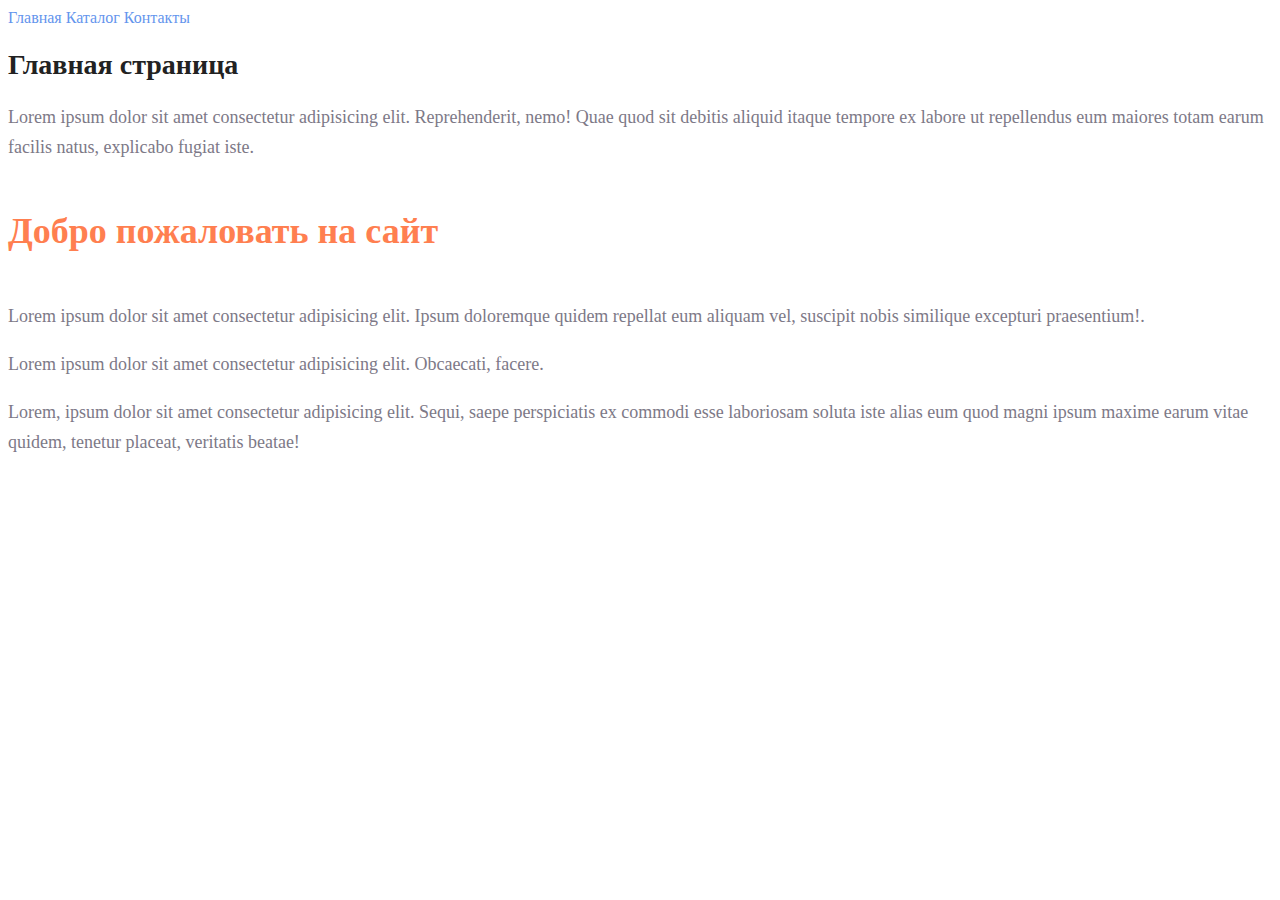
<file: index.html>
<!DOCTYPE html>
<html lang="en">

<head>
    <meta charset="UTF-8" />
    <meta http-equiv="X-UA-Compatible" content="IE=edge" />
    <meta name="viewport" content="width=device-width, initial-scale=1.0" />
    <link rel="stylesheet" href="./style.css" />
    <title>Document</title>
</head>

<body>
    <a class="links" href="./index.html">Главная</a>
    <a class="links" href="./catalog/catalog.html">Каталог</a>
    <a class="links" href="./contacts.html">Контакты</a>
    <h1 class="headers">Главная страница</h1>
    </nav>
    <p class="paragr">
        Lorem ipsum dolor sit amet consectetur adipisicing elit. Reprehenderit, nemo! Quae quod sit debitis aliquid itaque tempore ex labore ut repellendus eum maiores totam earum facilis natus, explicabo fugiat iste.
    </p>
    <h2 class="zogolovok2">Добро пожаловать на сайт</h2>
    <p class="paragr">
        Lorem ipsum dolor sit amet consectetur adipisicing elit. Ipsum doloremque quidem repellat eum aliquam vel, suscipit nobis similique excepturi praesentium!.
    </p>
    <p class="paragr">
        Lorem ipsum dolor sit amet consectetur adipisicing elit. Obcaecati, facere.
    </p>
    <p class="paragr">
        Lorem, ipsum dolor sit amet consectetur adipisicing elit. Sequi, saepe perspiciatis ex commodi esse laboriosam soluta iste alias eum quod magni ipsum maxime earum vitae quidem, tenetur placeat, veritatis beatae!
    </p>


</html>
</file>
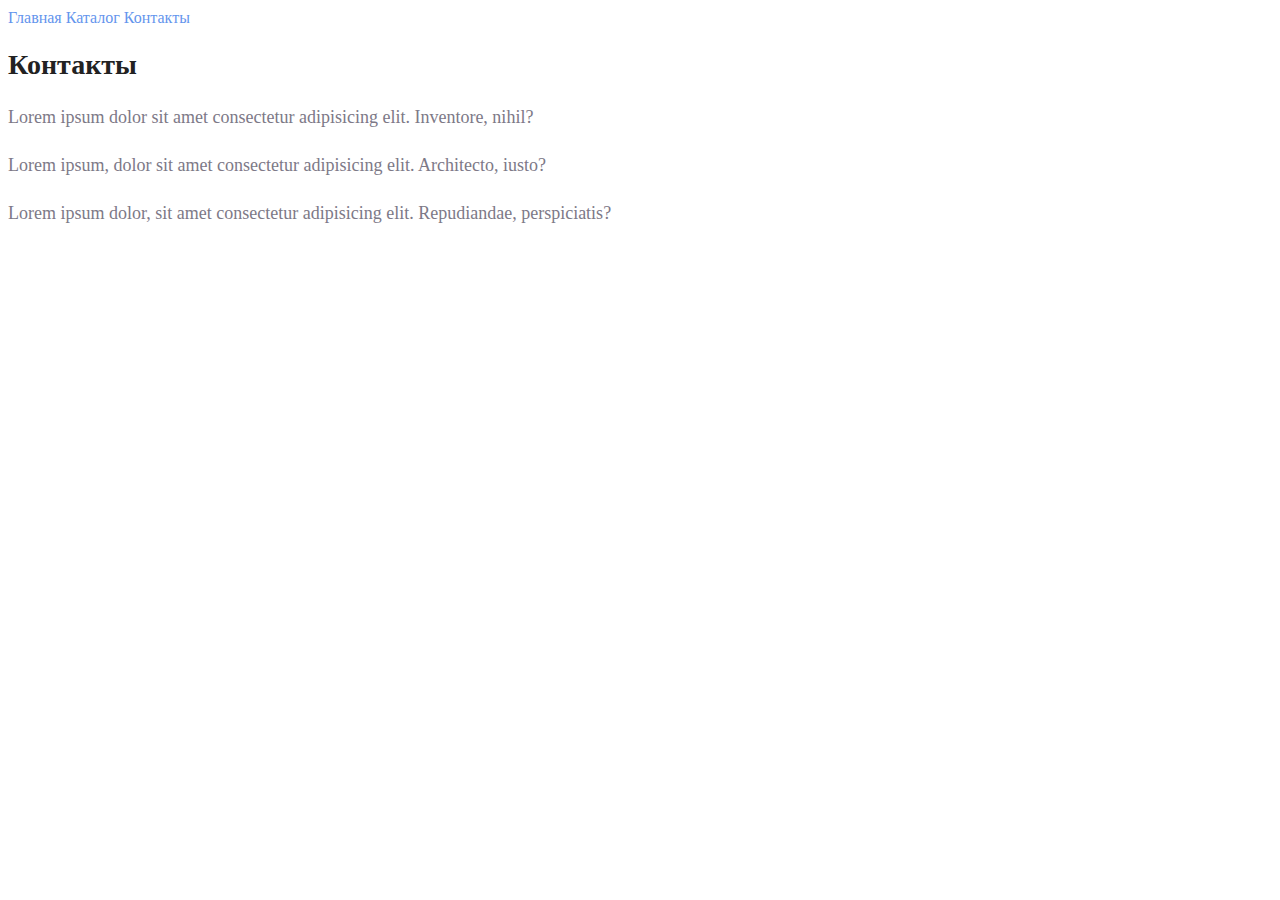
<file: contacts.html>
<!DOCTYPE html>
<html lang="en">

<head>
    <meta charset="UTF-8" />
    <meta name="viewport" content="width=device-width, initial-scale=1.0" />
    <link rel="stylesheet" href="./style.css">
    <title>Document</title>

</head>

<body>
    <a class="links" href="./index.html">Главная</a>
    <a class="links" href="./catalog/catalog.html">Каталог</a>
    <a class="links" href="./contacts.html">Контакты</a>
    <h1 class="headers">Контакты</h1>
    <nav>
        <p class="paragr">
            Lorem ipsum dolor sit amet consectetur adipisicing elit. Inventore, nihil?
        </p>
        <p class="paragr">
            Lorem ipsum, dolor sit amet consectetur adipisicing elit. Architecto, iusto?
        </p>
        <p class="paragr">
            Lorem ipsum dolor, sit amet consectetur adipisicing elit. Repudiandae, perspiciatis?
        </p>
</body>

</html>
</file>
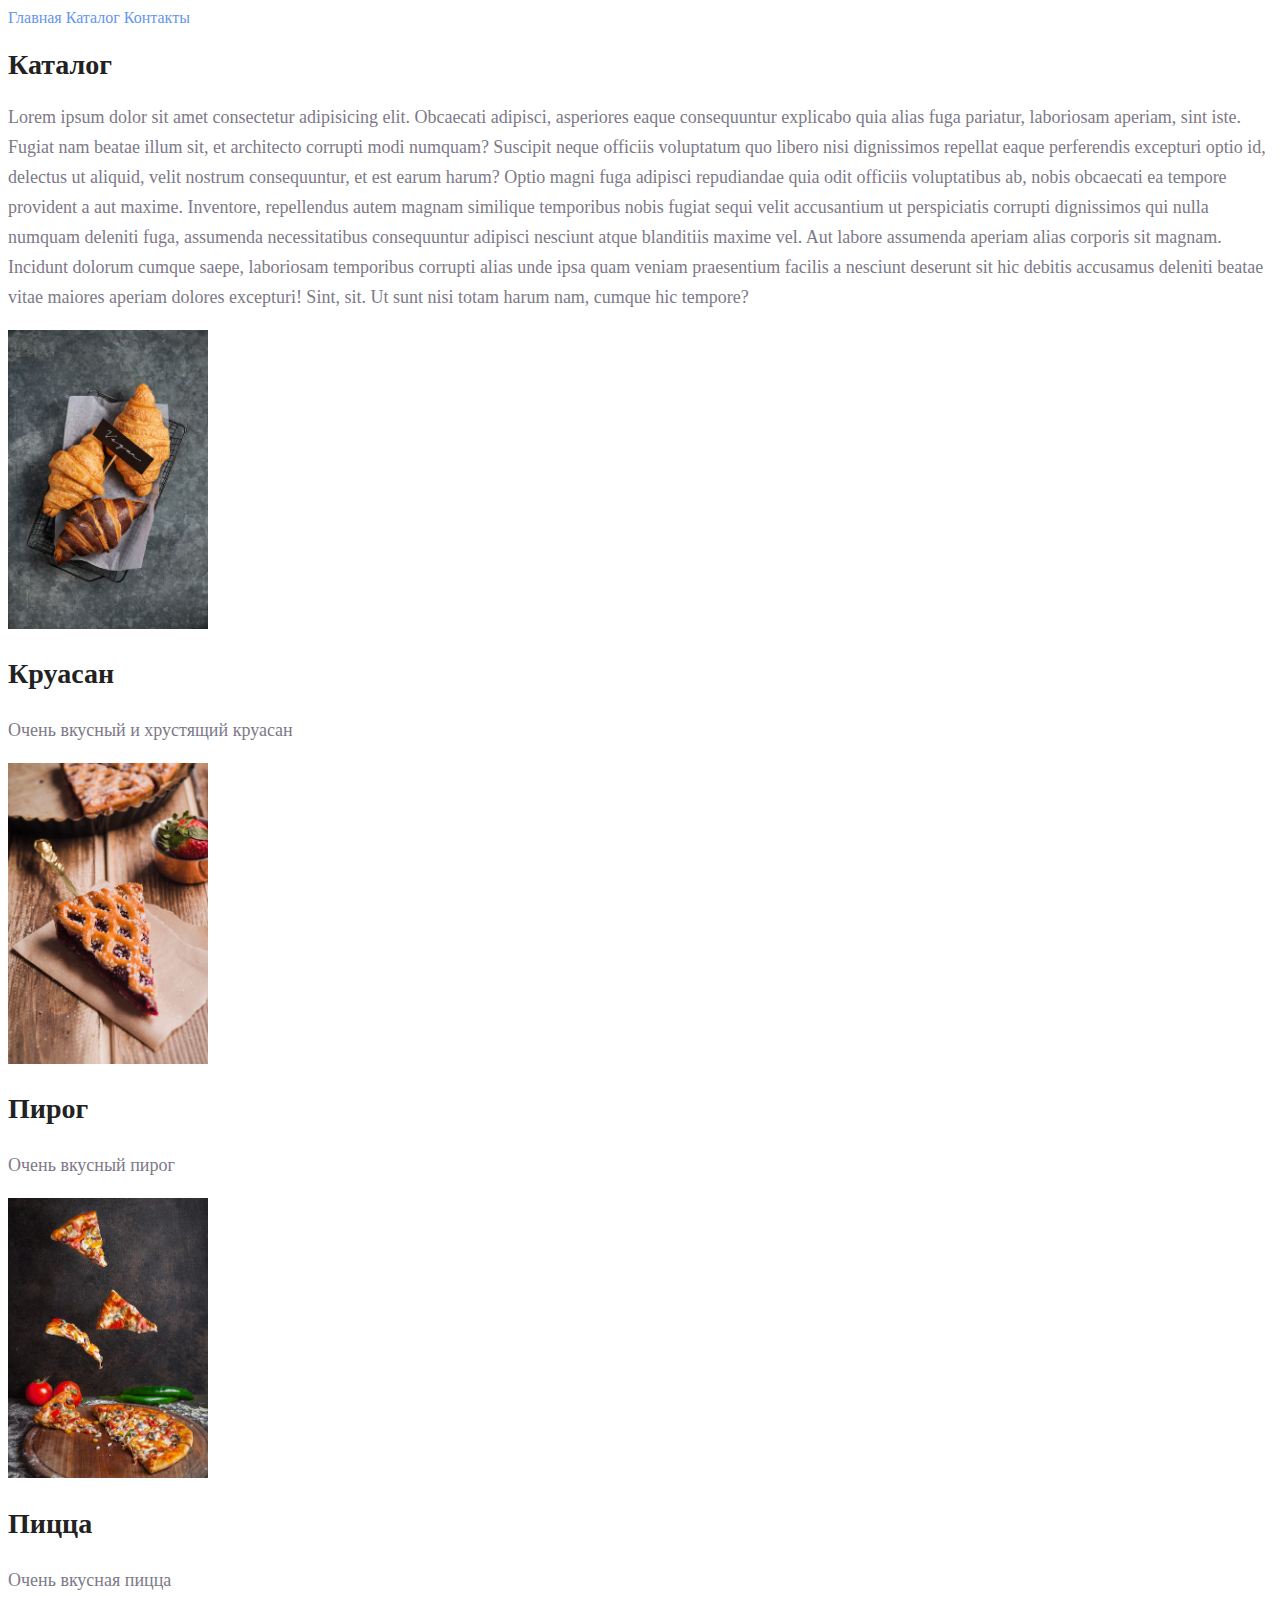
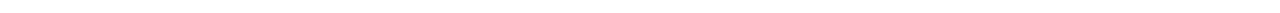
<file: catalog/catalog.html>
<!DOCTYPE html>
<html lang="en">

<head>
    <meta charset="UTF-8" />
    <meta name="viewport" content="width=device-width, initial-scale=1.0" />
    <link rel="stylesheet" href="../style.css" />
    <title>Document</title>

</head>

<body>
    <a class="links" href="../index.html">Главная</a>
    <a class="links" href="./catalog.html">Каталог</a>
    <a class="links" href="../contacts.html">Контакты</a>

    <h1 class="headers">Каталог</h1>

    </nav>
    <p class="paragr">
        Lorem ipsum dolor sit amet consectetur adipisicing elit. Obcaecati adipisci, asperiores eaque consequuntur explicabo quia alias fuga pariatur, laboriosam aperiam, sint iste. Fugiat nam beatae illum sit, et architecto corrupti modi numquam? Suscipit neque
        officiis voluptatum quo libero nisi dignissimos repellat eaque perferendis excepturi optio id, delectus ut aliquid, velit nostrum consequuntur, et est earum harum? Optio magni fuga adipisci repudiandae quia odit officiis voluptatibus ab, nobis
        obcaecati ea tempore provident a aut maxime. Inventore, repellendus autem magnam similique temporibus nobis fugiat sequi velit accusantium ut perspiciatis corrupti dignissimos qui nulla numquam deleniti fuga, assumenda necessitatibus consequuntur
        adipisci nesciunt atque blanditiis maxime vel. Aut labore assumenda aperiam alias corporis sit magnam. Incidunt dolorum cumque saepe, laboriosam temporibus corrupti alias unde ipsa quam veniam praesentium facilis a nesciunt deserunt sit hic debitis
        accusamus deleniti beatae vitae maiores aperiam dolores excepturi! Sint, sit. Ut sunt nisi totam harum nam, cumque hic tempore?
    </p>

    <img class="images" src="../img/Cruasan.avif" width="200px" alt="Круасан" />
    <h2 class="headers">Круасан</h2>
    <p class="paragr">Очень вкусный и хрустящий круасан</p>

    <img class="images" src="../img/Pirog.avif" width="200px" alt="Пирог" />
    <h2 class="headers">Пирог</h2>
    <p class="paragr">Очень вкусный пирог</p>

    <img class="images" src="../img/Pizza.avif" width="200px" alt="Пицца" />
    <h2 class="headers">Пицца</h2>
    <p class="paragr">Очень вкусная пицца</p>

</body>

</html>
</file>
<file: style.css>
a {
    text-decoration: none;
}

.links {
    color: cornflowerblue;
    font-size: 16px;
    line-height: 20px;
}

.headers {
    color: #222222;
    font-size: 28px;
    line-height: 36px;
    font-weight: bold;
}

.paragr {
    font-style: normal;
    font-weight: 300;
    font-size: 18px;
    line-height: 30px;
    color: #7D7987;
}

.zogolovok2 {
    color: coral;
    font-style: normal;
    font-weight: 700;
    font-size: 36px;
    line-height: 80px;
}
</file>
